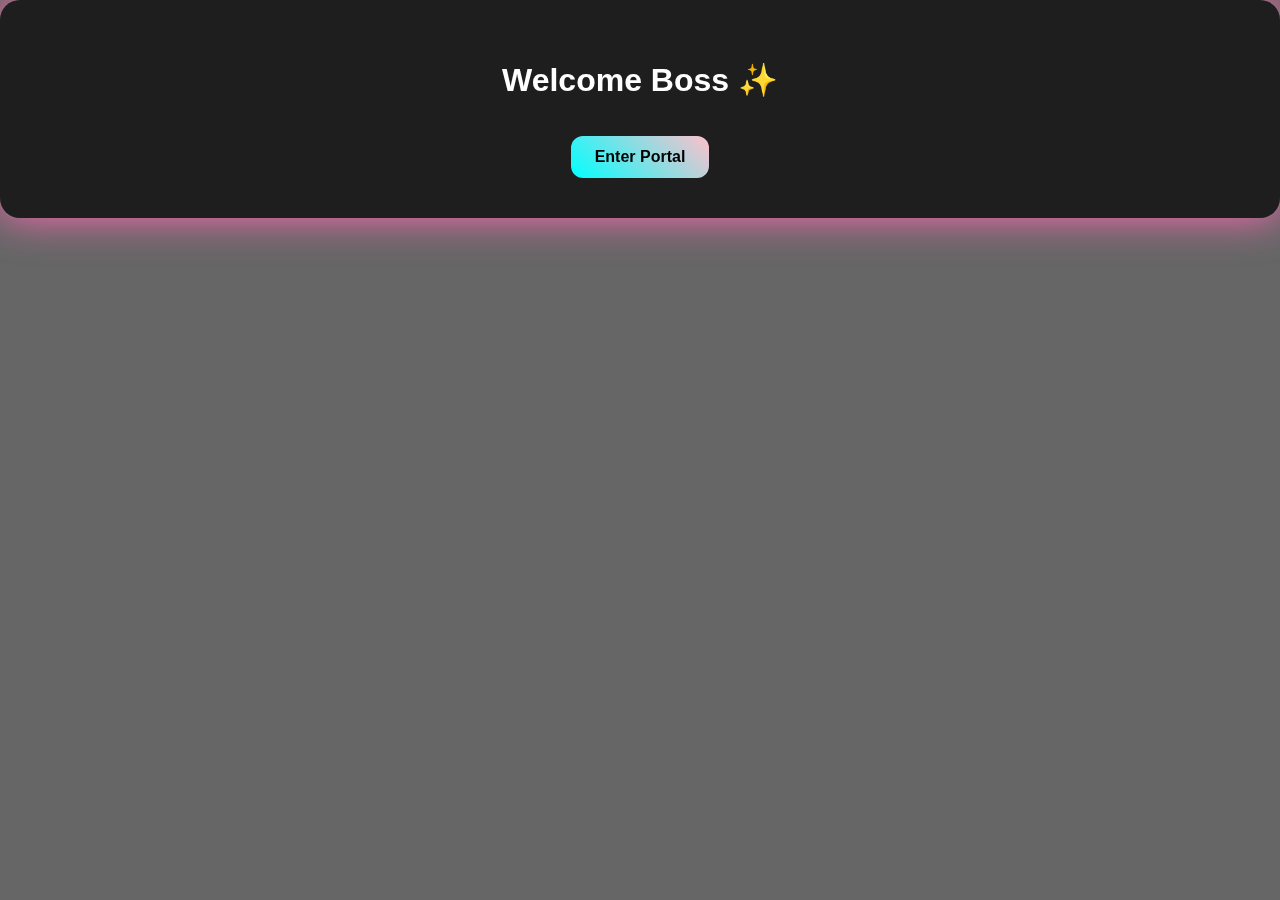
<file: index.html>
<!DOCTYPE html>
<html>
<head>
<link rel="stylesheet" href="style.css">
</head>
<body>

<div class="center-box">
  <h1>Welcome Boss ✨</h1>
  <a href="login.html"><button>Enter Portal</button></a>
</div>

<script src="script.js"></script>
</body>
</html>
</file>
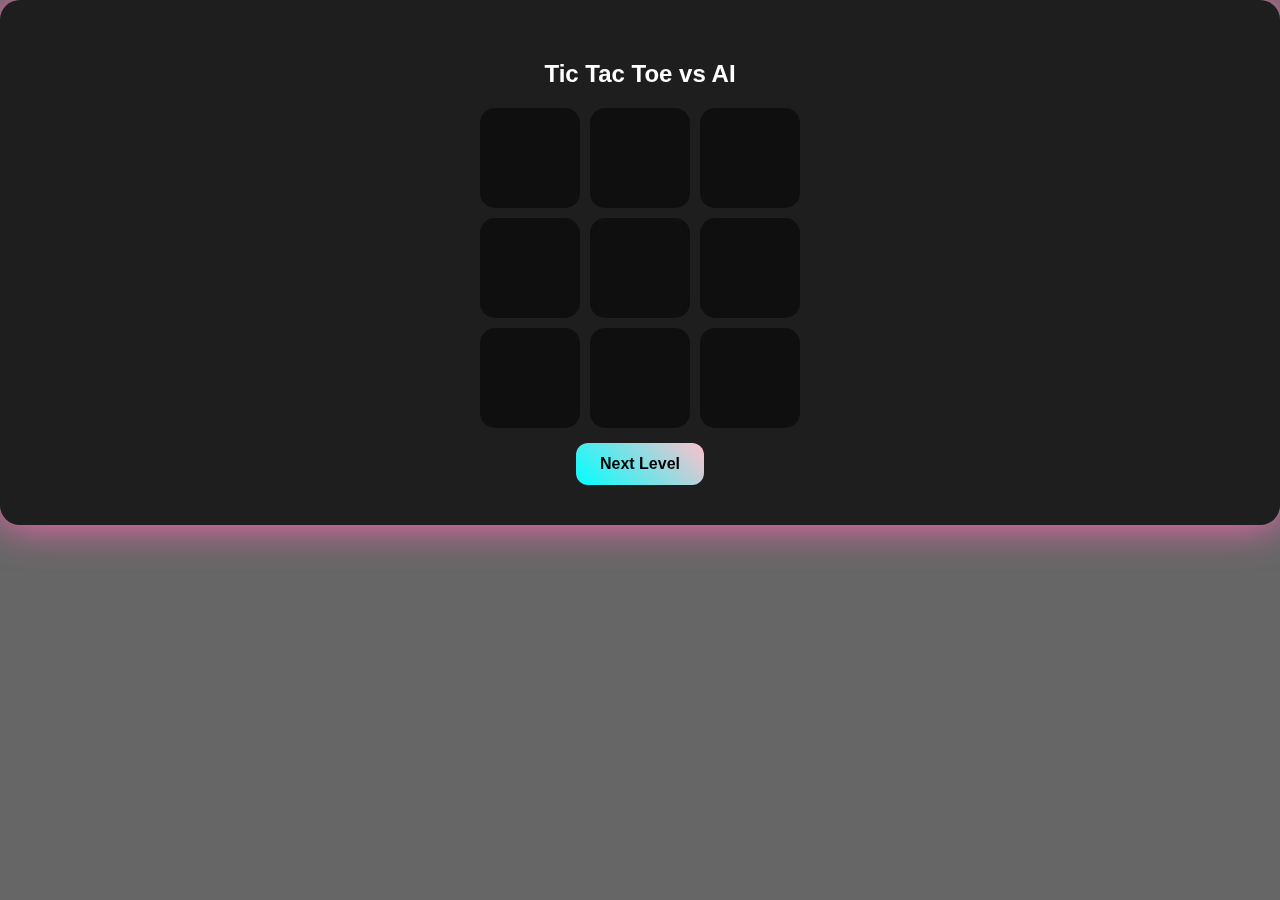
<file: game.html>
<!DOCTYPE html>
<html>
<head>
<link rel="stylesheet" href="style.css">
</head>
<body onload="loadGame()">

<div class="center-box">
  <h2>Tic Tac Toe vs AI</h2>
  <div id="board" class="board"></div>
  <a href="scratch.html"><button>Next Level</button></a>
</div>

<script src="script.js"></script>
</body>
</html>
</file>
<file: style.css>
body {
  margin: 0;
  font-family: 'Poppins', sans-serif;
  background: url(https://static.animecorner.me/2023/07/rezero-s3-scaled.jpg) center/cover no-repeat fixed;
  color: white;
}

body::before {
  content: "";
  position: fixed;
  inset: 0;
  background: rgba(0,0,0,0.6);
  backdrop-filter: blur(15px);
  z-index: -1;
}

.center-box {
  background: rgba(0,0,0,0.7);
  padding: 40px;
  border-radius: 20px;
  box-shadow: 0 0 40px hotpink;
  text-align: center;
  animation: glow 2s infinite alternate;
}

@keyframes glow {
  from { box-shadow: 0 0 20px cyan; }
  to { box-shadow: 0 0 40px hotpink; }
}

button, input {
  padding: 12px 24px;
  border-radius: 12px;
  font-size: 16px;
  border: none;
  margin-top: 15px;
  cursor: pointer;
}

button {
  background: linear-gradient(45deg, cyan, pink);
  font-weight: bold;
}

button:hover {
  transform: scale(1.1);
  box-shadow: 0 0 20px cyan;
}

.sparkle {
  position: absolute;
  width: 8px;
  height: 8px;
  background: cyan;
  border-radius: 50%;
  animation: pop 0.3s forwards;
}

@keyframes pop {
  to { transform: scale(3); opacity: 0; }
}

/* GAME */
.board {
  display: grid;
  grid-template-columns: repeat(3,100px);
  gap: 10px;
  justify-content: center;
}

.cell {
  width: 100px;
  height: 100px;
  background: rgba(0,0,0,0.5);
  border-radius: 15px;
  font-size: 40px;
  display: flex;
  align-items: center;
  justify-content: center;
  cursor: pointer;
}

/* SCRATCH */
.scratch-box {
  position: relative;
  width: 300px;
  height: 200px;
  margin: auto;
}

#bracelet {
  width: 100%;
  height: 100%;
  display: none;
  border-radius: 15px;
}

canvas {
  position: absolute;
  inset: 0;
}
</file>
